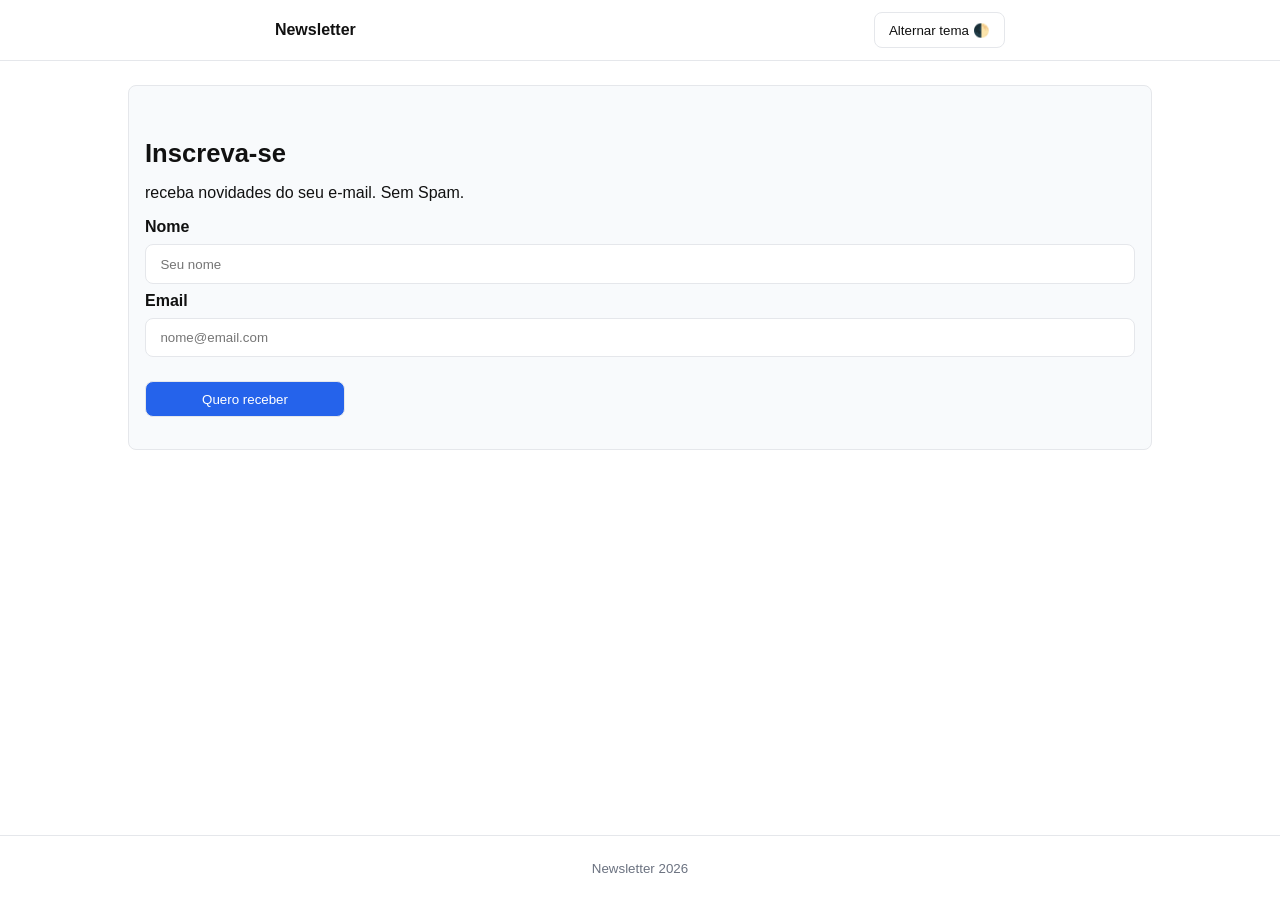
<file: 10_DEPLOY_PROJECT/index.html>
<!DOCTYPE html>
<html lang="en">
<head>
    <meta charset="UTF-8">
    <meta name="viewport" content="width=device-width, initial-scale=1.0">
    <title>Newsletter</title>
    <link rel="stylesheet" href="/10_DEPLOY_PROJECT/css/styles.css">
    <script src="/10_DEPLOY_PROJECT/app.js" defer></script>
</head>
<body>
    <header class="topo">
        <div class="container">
            <strong>Newsletter</strong>
            <button id="btnTema" class="btn">Alternar tema 🌓</button>
        </div>
    </header>

    <main class="container">
        <section class="caixa">
            <h1>Inscreva-se</h1>
            <p>receba novidades do seu e-mail. Sem Spam.</p>

            <form>
                <label for="Nome">Nome</label>
                <input 
                    type="text"
                    name="nome"
                    id="nome" 
                    placeholder="Seu nome"
                    required
                />

                <label for="email">Email</label>
                <input 
                    type="email"
                    name="email" 
                    id="email" 
                    placeholder="nome@email.com"
                    required
                />

                <button type="submit" class="btn primario">Quero receber</button>
            </form>
        </section>
    </main>

    <footer class="rodape">
        <div class="container">
            <small>Newsletter <span id="ano"></span></small>
        </div>
    </footer>
</body>
</html>
</file>
<file: 10_DEPLOY_PROJECT/css/styles.css>
/* Tema claro / escuro */
:root {
    --bg: #FFF;
    --texto: #111;
    --borda: #e5e7eb;
    --caixa: #f8fafc;
    --acao: #2563eb;
}

[data-tema="escuro"] {
    --bg: #0b1220;
    --texto: #e5e7eb;
    --borda: #1f2937;
    --caixa: #111827;
    --acao: #38bdf8;
}

/* Estilos padrão */
* {
    box-sizing: border-box;
}

html, body {
    height: 100%;
}

body {
    margin: 0;
    font-family: Arial;
    min-height: 100vh;
    display: flex;
    flex-direction: column;
    background-color: var(--bg);
    color: var(--texto);
}

.topo {
    border-bottom: 1px solid var(--borda);
}

.topo .container {
    display: flex;
    align-items: center;
    justify-content: space-around;
    padding: .75rem 1rem;
}

.caixa {
    border: 1px solid var(--borda);
    background-color: var(--caixa);
    border-radius: .5rem;
    padding: 2rem 1rem;
    max-width: 80%;
    margin: 1.5rem auto;
}

h1 {
    margin-bottom: .5rem;
    font-size: 1.6rem;
}

p {
    margin: 1rem 0;
}

form {
    display: grid;
    gap: .5rem;
}

label {
    font-weight: 600;
}

input {
    padding: .7rem .9rem;
    border: 1px solid var(--borda);
    border-radius: .5rem;
    background-color: var(--bg);
    color: var(--texto);
}

.btn {
    padding: .6rem .9rem;
    border: 1px solid var(--borda);
    background-color: var(--bg);
    color: var(--texto);
    border-radius: .5rem;
    cursor: pointer;
    max-width: 200px;
}

.btn.primario {
    margin-top: 1rem;
    background-color: var(--acao);
    color: #FFF;
}

.rodape {
    border-top: 1px solid var(--borda);
    height: 65px;
    display: flex;
    align-items: center;
    justify-content: center;
    color: #6b7280;
    margin-top: auto;
}
</file>
